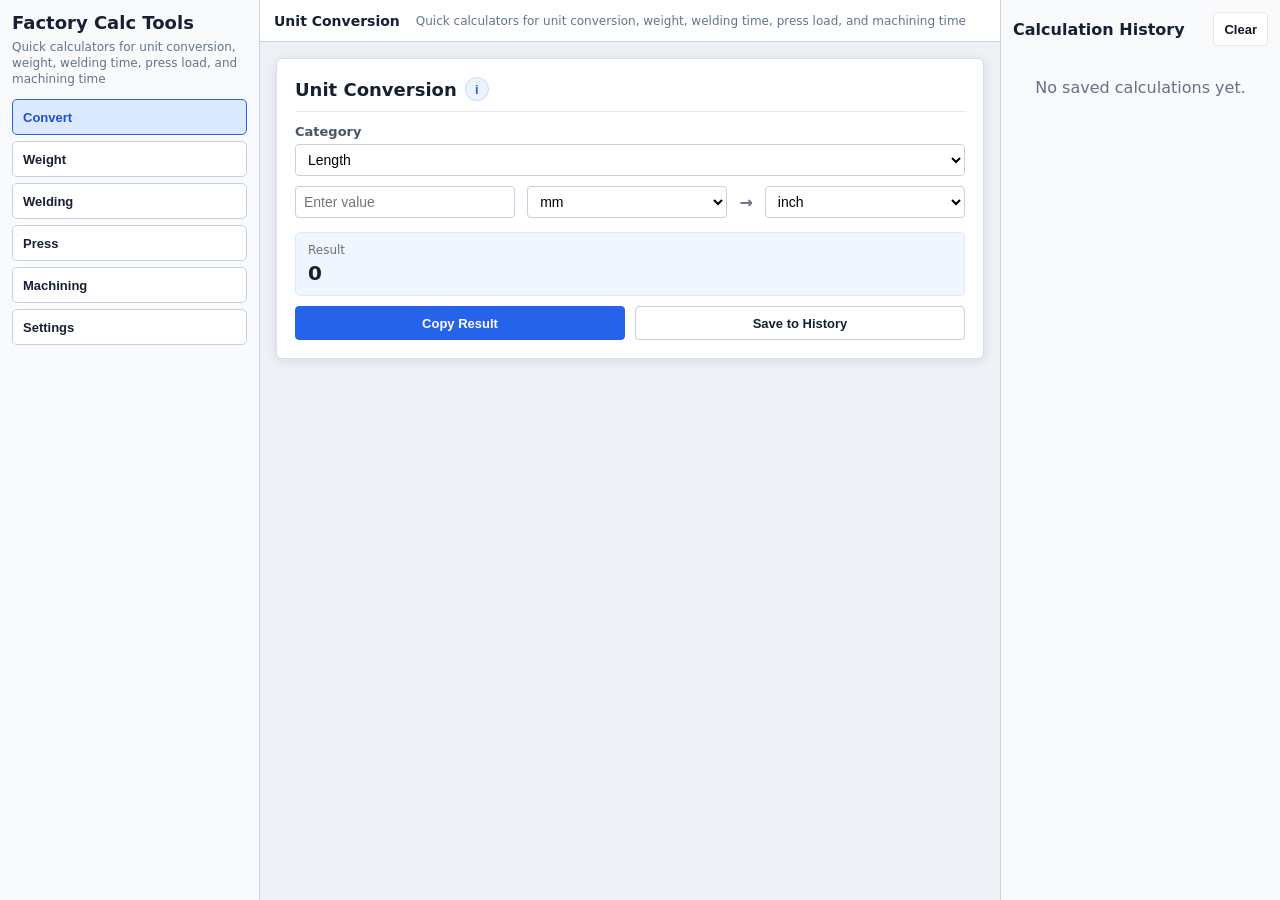
<file: index.html>
<!doctype html>
<html lang="en">
<head>
  <meta charset="utf-8">
  <meta name="viewport" content="width=device-width, initial-scale=1">
  <title>現場計算ツール｜重量・溶接時間・プレス荷重を計算【完全無料】</title>
  <meta name="description" content="板・丸棒などの重量、溶接時間、プレス抜き荷重、加工時間、単位変換をブラウザで計算。インストール不要・登録不要ですぐ使えます。完全無料。">
  <meta property="og:title" content="現場計算ツール｜重量・溶接時間・プレス荷重を計算【完全無料】">
  <meta property="og:description" content="板・丸棒などの重量、溶接時間、プレス抜き荷重、加工時間、単位変換をブラウザで計算。インストール不要・登録不要ですぐ使えます。完全無料。">
  <meta property="og:type" content="website">
  <meta property="og:url" content="https://forgekit.plugbits.app/">
  <link rel="canonical" href="https://forgekit.plugbits.app/">
  <meta name="theme-color" content="#1f2937">
  <link rel="icon" href="./icon.svg" type="image/svg+xml">
  <link rel="manifest" href="./manifest.json">
  <link rel="stylesheet" href="./style.css?v=factory-suite1">
</head>
<body>
  <header class="app-header">
    <div>
      <h1 data-i18n="appTitle">Factory Calc Tools</h1>
      <p data-i18n="appSubtitle">Quick calculators for unit conversion, weight, welding time, press load, and machining time</p>
    </div>
    <div class="header-actions">
      <button id="installBtn" class="ghost hidden" data-i18n="install">Install</button>
    </div>
  </header>

  <div class="app-shell">
    <aside class="sidebar">
      <div class="sidebar-brand">
        <strong data-i18n="appTitle">Factory Calc Tools</strong>
        <span data-i18n="appSubtitle">Quick calculators for unit conversion, weight, welding time, press load, and machining time</span>
      </div>
  <nav class="top-nav">
    <button id="menuToggle" class="nav-button menu-button" type="button" aria-expanded="false" aria-controls="navMenu">
      <span class="hamburger-icon">☰</span>
      <span id="currentTabLabel" data-i18n="tabConvert">Convert</span>
    </button>
  </nav>

  <div id="navMenu" class="nav-menu hidden">
    <button class="menu-item active" data-tab="convert" data-i18n="tabConvert">Convert</button>
    <button class="menu-item" data-tab="weight" data-i18n="tabWeight">Weight</button>
    <button class="menu-item" data-tab="welding" data-i18n="tabWelding">Welding</button>
    <button class="menu-item" data-tab="press" data-i18n="tabPress">Press</button>
    <button class="menu-item" data-tab="machining" data-i18n="tabMachining">Machining</button>
    <button class="menu-item sidebar-settings" data-tab="settings" data-i18n="tabSettings">Settings</button>
  </div>
    </aside>

  <main class="workspace-main">
    <div class="workspace-topbar">
      <strong id="workspaceTitle" data-i18n="unitConversion">Unit Conversion</strong>
      <span data-i18n="appSubtitle">Quick calculators for unit conversion, weight, welding time, press load, and machining time</span>
    </div>
    <div class="calculator-stage">
    <section id="convert" class="panel active">
      <div class="card">
        <div class="section-title"><h2 data-i18n="unitConversion">Unit Conversion</h2><button class="info-btn" type="button" data-i18n-tooltip="unitConversionInfo" aria-label="Info">i</button></div>
        <label data-i18n="category">Category</label>
        <select id="convertType">
          <option value="length" data-i18n="length">Length</option>
          <option value="weight" data-i18n="weightUnit">Weight</option>
          <option value="pressure" data-i18n="pressure">Pressure</option>
          <option value="temperature" data-i18n="temperature">Temperature</option>
          <option value="area" data-i18n="area">Area</option>
          <option value="volume" data-i18n="volume">Volume</option>
        </select>

        <div class="converter">
          <input id="convertValue" type="number" step="any" data-i18n-placeholder="enterValue" placeholder="Enter value">
          <select id="convertFrom"></select>
          <span>→</span>
          <select id="convertTo"></select>
        </div>

        <div class="single-result">
          <span data-i18n="result">Result</span>
          <strong id="convertResult">0</strong>
        </div>
        <div class="action-row">
          <button id="copyConvert" class="primary" data-i18n="copyResult">Copy Result</button>
          <button class="secondary" type="button" data-save-history="convert" data-i18n="saveHistory">Save to History</button>
        </div>
      </div>
    </section>

    <section id="weight" class="panel">
      <div class="card">
        <div class="section-title"><h2 data-i18n="weightCalculator">Weight Calculator</h2><button id="weightInfoBtn" class="info-btn" type="button" aria-label="Info">i</button></div>
        <label data-i18n="shape">Shape</label>
        <select id="shape">
          <option value="plate" data-i18n="plate">Plate / Flat Bar</option>
          <option value="round" data-i18n="roundBar">Round Bar</option>
          <option value="square" data-i18n="squareBar">Square / Rectangular Bar</option>
          <option value="hex" data-i18n="hexBar">Hex Bar</option>
          <option value="roundPipe" data-i18n="roundPipe">Round Pipe</option>
          <option value="squarePipe" data-i18n="squarePipe">Square / Rectangular Pipe</option>
        </select>

        <label data-i18n="material">Material</label>
        <select id="material"></select>

        <div id="shapeInputs" class="grid"></div>

        <label data-i18n="quantity">Quantity</label>
        <input id="qty" type="number" min="1" step="1" value="1">

        <div class="result">
          <div><span data-i18n="weightPerPiece">Weight per piece</span><strong id="weightEach">0 kg</strong></div>
          <div><span data-i18n="totalWeight">Total weight</span><strong id="weightTotal">0 kg</strong></div>
        </div>
        <div class="action-row">
          <button id="copyWeight" class="primary" data-i18n="copyResult">Copy Result</button>
          <button class="secondary" type="button" data-save-history="weight" data-i18n="saveHistory">Save to History</button>
        </div>
      </div>
    </section>

    <section id="welding" class="panel">
      <div class="card">
        <div class="section-title"><h2 data-i18n="weldingTimeCalculator">Welding Time Calculator</h2><button class="info-btn" type="button" data-i18n-tooltip="weldingNote" aria-label="Info">i</button></div>
        <div class="grid">
          <div><label data-i18n="totalWeldLength">Total weld length mm / pc</label><input id="weldLength" type="number" step="any" value="1000"></div>
          <div><label data-i18n="legLength">Leg length mm</label><input id="weldLegLength" type="number" step="any" value="6"></div>
          <div><label data-i18n="weldingSpeed">Welding speed mm/min</label><input id="weldSpeed" type="number" step="any" value="300"></div>
          <div><label data-i18n="assistMoveTime">Assist / move time sec / pc</label><input id="weldAssistSec" type="number" step="any" value="30"></div>
          <div><label data-i18n="quantityPcs">Quantity pcs</label><input id="weldQty" type="number" step="1" value="1"></div>
          <div><label data-i18n="gasFlow">Gas flow L/min</label><input id="gasFlow" type="number" step="any" value="15"></div>
        </div>

        <details class="advanced">
          <summary data-i18n="advancedSettings">Advanced settings</summary>
          <div class="grid">
            <div><label data-i18n="depositionEfficiency">Deposition efficiency %</label><input id="depositionEfficiency" type="number" step="any" value="92"></div>
            <div><label data-i18n="reinforcementFactor">Reinforcement factor</label><input id="reinforcementFactor" type="number" step="any" value="1.15"></div>
            <div><label data-i18n="weldMetalDensity">Weld metal density g/cm³</label><input id="weldMetalDensity" type="number" step="any" value="7.85"></div>
          </div>
        </details>

        <div class="result vertical">
          <div><span data-i18n="arcTimePc">Arc time / pc</span><strong id="arcTimeEach">0 min</strong></div>
          <div><span data-i18n="workTimePc">Work time / pc</span><strong id="workTimeEach">0 min</strong></div>
          <div><span data-i18n="totalWorkTime">Total work time</span><strong id="workTimeTotal">0 min</strong></div>
          <div><span data-i18n="gasUsage">Gas usage</span><strong id="gasUsage">0 L</strong></div>
          <div><span data-i18n="weldMetalWeight">Weld metal weight</span><strong id="weldMetalWeight">0 kg</strong></div>
          <div><span data-i18n="wireUsage">Wire usage</span><strong id="wireUsage">0 kg</strong></div>
        </div>
        <div class="action-row">
          <button id="copyWelding" class="primary" data-i18n="copyResult">Copy Result</button>
          <button class="secondary" type="button" data-save-history="welding" data-i18n="saveHistory">Save to History</button>
        </div>
      </div>
    </section>

    <section id="press" class="panel">
      <div class="card">
        <div class="section-title"><h2 data-i18n="pressLoadCalculator">Press Blanking Load Calculator</h2><button class="info-btn" type="button" data-i18n-tooltip="pressLoadInfo" aria-label="Info">i</button></div>
        <div class="grid">
          <div>
            <label data-i18n="pressMaterial">Material</label>
            <select id="pressMaterial">
              <option value="SPCC">SPCC</option>
              <option value="SS400">SS400</option>
              <option value="A36">A36</option>
              <option value="SUS304">SUS304</option>
              <option value="SUS316">SUS316</option>
              <option value="AL5052">AL5052</option>
              <option value="custom">Custom</option>
            </select>
          </div>
          <div>
            <label data-i18n="plateThicknessMm">Plate thickness mm</label>
            <input id="pressThickness" type="number" step="any" min="0" placeholder="3.2">
          </div>
          <div>
            <label data-i18n="shearLengthMm">Blank perimeter / shear length</label>
            <input id="pressShearLength" type="number" step="any" min="0" placeholder="500">
            <p class="field-help" data-i18n="shearLengthHelp">Total length of the cut line. This is not surface area.</p>
          </div>
          <div>
            <label data-i18n="pressSafetyFactor">Safety factor</label>
            <select id="pressSafetyFactor">
              <option value="1.0">1.0</option>
              <option value="1.1">1.1</option>
              <option value="1.2" selected>1.2</option>
              <option value="1.3">1.3</option>
              <option value="1.5">1.5</option>
            </select>
          </div>
          <div id="pressShearStrengthGroup">
            <label data-i18n="shearStrength">Shear strength N/mm²</label>
            <input id="pressShearStrength" type="number" step="any" min="0" value="300">
          </div>
        </div>

        <div class="result vertical">
          <div><span data-i18n="requiredLoadN">Required load</span><strong id="pressLoadN">- N</strong></div>
          <div><span data-i18n="requiredLoadKn">Required load</span><strong id="pressLoadKn">- kN</strong></div>
          <div><span data-i18n="requiredTonnage">Required tonnage</span><strong id="pressTonf">- tonf</strong></div>
          <div><span data-i18n="recommendedPressCapacity">Recommended press capacity</span><strong id="pressRecommendedTonf">- tonf</strong></div>
        </div>

        <div class="note-block">
          <p data-i18n="pressWarningBlanking">This calculation is a rough estimate for piercing, punching, and blanking. Do not use it for bending, drawing, or forming load calculations.</p>
          <p data-i18n="pressWarningSelection">For actual press selection, consider die structure, cutting edge condition, clearance, material lot, and safety standards.</p>
        </div>
        <div class="action-row">
          <button id="copyPress" class="primary" data-i18n="copyResult">Copy Result</button>
          <button class="secondary" type="button" data-save-history="press" data-i18n="saveHistory">Save to History</button>
        </div>
      </div>
    </section>

    <section id="machining" class="panel">
      <div class="card">
        <div class="section-title"><h2 data-i18n="machiningTimeCalculator">Machining Time Calculator</h2><button id="machiningInfoBtn" class="info-btn" type="button" aria-label="Info">i</button></div>
        <label data-i18n="calculationType">Calculation type</label>
        <select id="machiningType">
          <option value="milling" data-i18n="milling">Machining / Milling</option>
          <option value="turning" data-i18n="turning">Turning</option>
          <option value="drilling" data-i18n="drilling">Drilling</option>
        </select>

        <div id="machiningInputs" class="grid"></div>
        <div class="result vertical">
          <div><span data-i18n="spindleSpeed">Spindle speed</span><strong id="rpmResult">0 rpm</strong></div>
          <div><span data-i18n="feedRate">Feed rate</span><strong id="feedResult">0 mm/min</strong></div>
          <div><span data-i18n="machiningTimePc">Machining time / pc</span><strong id="machiningTimeEach">0 min</strong></div>
          <div><span data-i18n="totalMachiningTime">Total machining time</span><strong id="machiningTimeTotal">0 min</strong></div>
        </div>
        <div class="action-row">
          <button id="copyMachining" class="primary" data-i18n="copyResult">Copy Result</button>
          <button class="secondary" type="button" data-save-history="machining" data-i18n="saveHistory">Save to History</button>
        </div>
      </div>
    </section>

    <section id="settings" class="panel">
      <div class="card">
        <div class="section-title"><h2 data-i18n="settings">Settings</h2><button class="info-btn" type="button" data-i18n-tooltip="densityNote" aria-label="Info">i</button></div>

        <label>Language</label>
        <select id="langSelect" class="lang-select" aria-label="Language">
          <option value="en">English</option>
          <option value="ja">日本語</option>
          <option value="th">ไทย</option>
          <option value="id">Indonesia</option>
          <option value="zh">中文</option>
        </select>

        <div id="materialSettings"></div>
        <button id="saveSettings" class="primary" data-i18n="saveSettings">Save Settings</button>
        <button id="resetSettings" class="ghost" data-i18n="resetDefaults">Reset to Defaults</button>
      </div>
    </section>
    </div>
  </main>

    <aside class="history-panel" aria-labelledby="historyTitle">
      <div class="history-header">
        <h2 id="historyTitle" data-i18n="calculationHistory">Calculation History</h2>
        <button id="clearHistory" class="ghost compact" type="button" data-i18n="clearHistory">Clear</button>
      </div>
      <div id="historyList" class="history-list"></div>
    </aside>
  </div>

  <footer>GitHub Pages / PWA Ready</footer>
  <footer style="text-align:center;padding:12px;font-size:12px;opacity:.7">
    このツールは <strong>PlugBits</strong> が作っています。<br>
    他の無料ツールを見る →
    <a href="https://plugbits.app/factory-tools/">plugbits.app/factory-tools</a>
  </footer>
  <script src="./app.js?v=factory-suite1"></script>
</body>
</html>
</file>
<file: style.css>
:root {
  --bg: #f3f6fb;
  --card: #ffffff;
  --text: #111827;
  --muted: #667085;
  --line: #e5e7eb;
  --primary: #2563eb;
  --primary-dark: #1e40af;
  --soft: #eef4ff;
  --warn: #fffbeb;
}
* { box-sizing: border-box; }
body {
  margin: 0;
  font-family: system-ui, -apple-system, BlinkMacSystemFont, "Segoe UI", "Noto Sans Thai", "Noto Sans SC", sans-serif;
  background: var(--bg);
  color: var(--text);
}
.app-header {
  display: flex;
  justify-content: space-between;
  gap: 12px;
  align-items: center;
  padding: 18px 18px 12px;
  background: var(--card);
  border-bottom: 1px solid var(--line);
  position: sticky;
  top: 0;
  z-index: 5;
}
.header-actions {
  display: flex;
  gap: 8px;
  align-items: center;
}
.lang-select {
  width: auto;
  min-width: 120px;
}
h1 { font-size: 22px; margin: 0; }
h2 { font-size: 20px; margin: 0 0 16px; }
p { margin: 4px 0 0; color: var(--muted); }
.tabs {
  display: grid;
  grid-template-columns: repeat(5, 1fr);
  gap: 6px;
  padding: 10px;
  background: var(--card);
  border-bottom: 1px solid var(--line);
  position: sticky;
  top: 73px;
  z-index: 4;
}
.tab {
  border: 1px solid var(--line);
  background: #fff;
  border-radius: 12px;
  padding: 10px 6px;
  font-weight: 700;
  cursor: pointer;
}
.tab.active {
  background: var(--soft);
  color: var(--primary);
  border-color: #bfdbfe;
}
main {
  max-width: 820px;
  margin: 0 auto;
  padding: 14px;
}
.panel { display: none; }
.panel.active { display: block; }
.card {
  background: var(--card);
  border: 1px solid var(--line);
  border-radius: 18px;
  padding: 18px;
  box-shadow: 0 8px 20px rgba(15, 23, 42, 0.04);
}
label {
  display: block;
  font-weight: 700;
  margin: 14px 0 6px;
}
input, select {
  width: 100%;
  min-height: 44px;
  border: 1px solid #d0d5dd;
  border-radius: 12px;
  padding: 10px 12px;
  font-size: 16px;
  background: #fff;
}
input[readonly] {
  background: #f8fafc;
  color: #475467;
}
.grid {
  display: grid;
  grid-template-columns: 1fr 1fr;
  gap: 0 12px;
}
.result {
  display: grid;
  grid-template-columns: 1fr 1fr;
  gap: 12px;
  margin: 18px 0;
}
.result > div, .single-result {
  background: var(--soft);
  border-radius: 16px;
  padding: 14px;
}
.result span, .single-result span {
  display: block;
  color: var(--muted);
  font-size: 13px;
  margin-bottom: 4px;
}
.result strong, .single-result strong { font-size: 22px; }
.vertical { grid-template-columns: 1fr; }
.primary, .ghost {
  width: 100%;
  min-height: 44px;
  border-radius: 12px;
  border: 0;
  font-weight: 800;
  cursor: pointer;
  margin-top: 10px;
}
.primary { background: var(--primary); color: white; }
.primary:hover { background: var(--primary-dark); }
.ghost { background: white; border: 1px solid var(--line); color: var(--text); }
.converter {
  display: grid;
  grid-template-columns: 1.1fr 1fr auto 1fr;
  gap: 8px;
  align-items: center;
}
.note, .formula {
  background: var(--warn);
  border: 1px solid #fde68a;
  border-radius: 12px;
  padding: 10px;
  font-size: 14px;
  margin-top: 12px;
}
.field-help {
  font-size: 12.5px;
  line-height: 1.4;
  margin-top: 6px;
}
.note-block {
  background: var(--warn);
  border: 1px solid #fde68a;
  border-radius: 12px;
  color: #334155;
  font-size: 13px;
  line-height: 1.5;
  margin: 18px 0 8px;
  padding: 12px;
}
.note-block p {
  color: inherit;
  margin: 0;
}
.note-block p + p {
  margin-top: 8px;
}
.formula {
  background: #f8fafc;
  border-color: var(--line);
  color: #334155;
}
.material-row {
  display: grid;
  grid-template-columns: 1fr 110px;
  gap: 10px;
  align-items: center;
}

.advanced {
  margin-top: 14px;
  border: 1px solid var(--line);
  border-radius: 14px;
  padding: 10px 12px 12px;
  background: #fcfcfd;
}
.advanced summary {
  cursor: pointer;
  font-weight: 800;
  color: #334155;
}

footer {
  text-align: center;
  color: var(--muted);
  font-size: 12px;
  padding: 24px;
}
.hidden { display: none; }

@media (max-width: 760px) {
  .app-header {
    align-items: flex-start;
    flex-direction: column;
  }
  .tabs {
    top: 124px;
  }
}
@media (max-width: 680px) {
  .grid, .result, .converter { grid-template-columns: 1fr; }
  .converter span { text-align: center; }
  .tabs { grid-template-columns: repeat(2, 1fr); }
}


/* UI refinement: compact horizontal nav and cleaner side-panel layout */
.app-header {
  align-items: flex-start;
}

.header-actions {
  flex-shrink: 0;
}

.tabs {
  display: flex;
  gap: 8px;
  overflow-x: auto;
  padding: 10px 14px;
  top: 91px;
  scrollbar-width: none;
}

.tabs::-webkit-scrollbar {
  display: none;
}

.tab {
  flex: 0 0 auto;
  min-width: 92px;
  border-radius: 999px;
  padding: 9px 14px;
  white-space: nowrap;
}

.settings-tab {
  min-width: 78px;
}

.tab-icon {
  display: inline-block;
  margin-right: 5px;
}

.lang-select {
  width: 100%;
  max-width: 240px;
}

.converter {
  margin-top: 10px;
  gap: 12px;
}

.converter input,
.converter select {
  margin-bottom: 0;
}

.converter span {
  display: flex;
  justify-content: center;
  align-items: center;
  color: var(--muted);
  font-weight: 800;
}

.single-result {
  margin-top: 14px;
}

@media (max-width: 760px) {
  .app-header {
    flex-direction: column;
  }

  .tabs {
    top: 119px;
  }
}

@media (max-width: 680px) {
  .tabs {
    display: flex;
    grid-template-columns: none;
  }

  .tab {
    min-width: 104px;
  }
}


/* Hamburger navigation for narrow side panels */
.top-nav {
  display: flex;
  gap: 8px;
  padding: 10px 14px;
  background: var(--card);
  border-bottom: 1px solid var(--line);
  position: sticky;
  top: 91px;
  z-index: 4;
}

.nav-button {
  min-height: 42px;
  border: 1px solid var(--line);
  background: #fff;
  border-radius: 12px;
  font-weight: 800;
  cursor: pointer;
}

.menu-button {
  flex: 1;
  display: flex;
  justify-content: flex-start;
  align-items: center;
  gap: 10px;
  padding: 0 14px;
}

.hamburger-icon {
  font-size: 18px;
  line-height: 1;
}

.icon-button {
  width: 46px;
  flex: 0 0 46px;
  font-size: 18px;
}

.icon-button.active,
.menu-button[aria-expanded="true"] {
  background: var(--soft);
  color: var(--primary);
  border-color: #bfdbfe;
}

.nav-menu {
  position: sticky;
  top: 144px;
  z-index: 6;
  margin: 0 14px;
  padding: 8px;
  background: var(--card);
  border: 1px solid var(--line);
  border-radius: 14px;
  box-shadow: 0 10px 24px rgba(15, 23, 42, 0.12);
  display: grid;
  gap: 6px;
}

.nav-menu.hidden {
  display: none;
}

.menu-item {
  min-height: 40px;
  border: 1px solid var(--line);
  background: #fff;
  border-radius: 10px;
  font-weight: 800;
  text-align: left;
  padding: 0 12px;
  cursor: pointer;
}

.menu-item.active {
  background: var(--soft);
  color: var(--primary);
  border-color: #bfdbfe;
}

@media (max-width: 760px) {
  .top-nav {
    top: 119px;
  }

  .nav-menu {
    top: 172px;
  }
}


/* UI fix 2: force hamburger/settings button styling and reduce subtitle weight */
.app-header p {
  font-size: 13px;
  line-height: 1.35;
  max-width: 560px;
}

.top-nav {
  display: flex !important;
  gap: 8px;
  padding: 10px 14px;
  background: var(--card);
  border-bottom: 1px solid var(--line);
  position: sticky;
  top: 91px;
  z-index: 4;
}

.top-nav .nav-button {
  appearance: none;
  -webkit-appearance: none;
  min-height: 42px;
  border: 1px solid var(--line);
  background: #fff;
  border-radius: 12px;
  font: inherit;
  font-size: 14px;
  font-weight: 800;
  color: var(--text);
  cursor: pointer;
  margin: 0;
}

.top-nav .menu-button {
  flex: 1 1 auto;
  min-width: 0;
  display: flex;
  justify-content: flex-start;
  align-items: center;
  gap: 10px;
  padding: 0 14px;
}

.top-nav .icon-button {
  width: 46px;
  flex: 0 0 46px;
  display: inline-flex;
  align-items: center;
  justify-content: center;
  padding: 0;
  font-size: 18px;
}

.hamburger-icon {
  font-size: 18px;
  line-height: 1;
}

#currentTabLabel {
  overflow: hidden;
  text-overflow: ellipsis;
  white-space: nowrap;
}

@media (max-width: 430px) {
  .app-header p {
    display: none;
  }

  .top-nav {
    top: 72px;
  }

  .nav-menu {
    top: 124px;
  }
}


/* Info tooltip pattern */
.section-title {
  display: flex;
  align-items: center;
  gap: 8px;
  margin: 0 0 16px;
}

.section-title h2 {
  margin: 0;
}

.info-btn {
  position: relative;
  width: 24px;
  height: 24px;
  flex: 0 0 24px;
  border-radius: 50%;
  border: 1px solid #bfdbfe;
  background: var(--soft);
  color: var(--primary);
  font-weight: 900;
  font-size: 13px;
  line-height: 1;
  cursor: help;
  padding: 0;
}

.info-btn::after {
  content: attr(data-tooltip);
  position: absolute;
  left: 50%;
  top: calc(100% + 8px);
  transform: translateX(-50%);
  width: min(280px, calc(100vw - 48px));
  white-space: normal;
  background: #111827;
  color: #fff;
  border-radius: 12px;
  padding: 10px 12px;
  font-size: 12px;
  line-height: 1.45;
  font-weight: 600;
  text-align: left;
  opacity: 0;
  pointer-events: none;
  z-index: 30;
  box-shadow: 0 10px 24px rgba(15, 23, 42, 0.22);
}

.info-btn:hover::after,
.info-btn:focus::after,
.info-btn:active::after {
  opacity: 1;
}

.formula,
.note {
  display: none;
}


/* Tooltip position fix: keep info text inside narrow side panels */
.section-title {
  position: relative;
}

.info-btn::after {
  left: auto;
  right: auto;
  top: calc(100% + 8px);
  transform: none;
  width: clamp(220px, 72vw, 300px);
  max-width: calc(100vw - 48px);
  white-space: normal;
}

.section-title .info-btn::after {
  left: 50%;
  transform: translateX(-50%);
}

/* In narrow side panels, anchor tooltip to the card/title area instead of the button */
@media (max-width: 480px) {
  .section-title .info-btn::after {
    left: auto;
    right: -16px;
    transform: none;
    width: min(300px, calc(100vw - 44px));
    max-width: calc(100vw - 44px);
  }
}

/* Extremely narrow side-panel fallback */
@media (max-width: 380px) {
  .section-title .info-btn::after {
    right: -8px;
    width: min(280px, calc(100vw - 32px));
    max-width: calc(100vw - 32px);
    font-size: 11.5px;
  }
}


/* Inline info replaces tooltip popovers to prevent clipping in side panels */
.info-btn::after {
  display: none !important;
  content: none !important;
}

.info-btn {
  cursor: pointer;
}

.info-btn.active {
  background: var(--primary);
  color: #fff;
  border-color: var(--primary);
}

.inline-info {
  margin: -6px 0 14px;
  padding: 10px 12px;
  border: 1px solid #bfdbfe;
  border-radius: 12px;
  background: var(--soft);
  color: #334155;
  font-size: 12.5px;
  line-height: 1.5;
  font-weight: 600;
}

.inline-info.hidden {
  display: none;
}


/* Desktop workbench layout */
body {
  min-height: 100vh;
}

.app-header {
  padding: 18px 28px;
  position: sticky;
  top: 0;
}

.app-shell {
  display: grid;
  grid-template-columns: 220px minmax(520px, 1fr) 360px;
  gap: 18px;
  max-width: 1560px;
  margin: 0 auto;
  padding: 18px 24px 10px;
  align-items: start;
}

.sidebar,
.history-panel {
  position: sticky;
  top: 96px;
}

.sidebar {
  background: var(--card);
  border: 1px solid var(--line);
  border-radius: 8px;
  padding: 10px;
  box-shadow: 0 8px 20px rgba(15, 23, 42, 0.04);
}

.workspace-main {
  max-width: none;
  width: 100%;
  margin: 0;
  padding: 0;
}

.top-nav {
  position: static !important;
  border-bottom: 0;
  padding: 0;
  background: transparent;
}

.top-nav .menu-button {
  display: none;
}

.top-nav .icon-button {
  width: 100%;
  flex-basis: auto;
  min-height: 40px;
  margin-bottom: 8px;
}

.nav-menu,
.nav-menu.hidden {
  display: grid;
  position: static;
  margin: 0;
  padding: 0;
  border: 0;
  box-shadow: none;
  background: transparent;
  gap: 6px;
}

.menu-item {
  border-radius: 8px;
  min-height: 42px;
}

.card {
  border-radius: 8px;
  padding: 22px;
}

.result {
  grid-template-columns: repeat(2, minmax(0, 1fr));
}

.result.vertical {
  grid-template-columns: repeat(2, minmax(0, 1fr));
}

.result > div,
.single-result {
  border-radius: 8px;
}

.action-row {
  display: grid;
  grid-template-columns: repeat(2, minmax(0, 1fr));
  gap: 10px;
  margin-top: 10px;
}

.primary,
.ghost,
.secondary {
  border-radius: 8px;
  margin-top: 0;
}

.secondary {
  width: 100%;
  min-height: 44px;
  border: 1px solid #bfdbfe;
  background: var(--soft);
  color: var(--primary);
  font-weight: 800;
  cursor: pointer;
}

.secondary:hover {
  border-color: var(--primary);
}

.compact {
  width: auto;
  min-height: 34px;
  padding: 6px 10px;
  font-size: 12px;
}

.history-panel {
  max-height: calc(100vh - 116px);
  overflow: auto;
  background: var(--card);
  border: 1px solid var(--line);
  border-radius: 8px;
  padding: 14px;
  box-shadow: 0 8px 20px rgba(15, 23, 42, 0.04);
}

.history-header {
  display: flex;
  align-items: center;
  justify-content: space-between;
  gap: 10px;
  margin-bottom: 12px;
}

.history-header h2 {
  margin: 0;
  font-size: 18px;
}

.history-list {
  display: grid;
  gap: 10px;
}

.history-empty {
  padding: 18px 10px;
  text-align: center;
}

.history-item {
  border: 1px solid var(--line);
  border-radius: 8px;
  padding: 12px;
  background: #fff;
}

.history-item-header {
  display: grid;
  gap: 6px;
}

.history-item h3 {
  margin: 0;
  font-size: 14px;
}

.history-item time {
  display: block;
  color: var(--muted);
  font-size: 11px;
  margin-top: 2px;
}

.history-item strong {
  color: var(--primary-dark);
  font-size: 16px;
  line-height: 1.35;
}

.history-lines {
  margin: 10px 0 0;
  padding: 0;
  list-style: none;
  color: #475467;
  font-size: 12px;
  line-height: 1.45;
}

.history-lines li + li {
  margin-top: 4px;
}

.history-actions {
  display: flex;
  gap: 8px;
  margin-top: 12px;
}

.danger-lite {
  color: #b42318;
  border-color: #fecdca;
}

@media (max-width: 1180px) {
  .app-shell {
    grid-template-columns: 190px minmax(0, 1fr);
  }

  .history-panel {
    grid-column: 1 / -1;
    position: static;
    max-height: none;
  }

  .history-list {
    grid-template-columns: repeat(2, minmax(0, 1fr));
  }
}

@media (max-width: 760px) {
  .app-header {
    position: static;
    padding: 16px;
  }

  .app-shell {
    grid-template-columns: 1fr;
    padding: 12px;
  }

  .sidebar {
    position: static;
  }

  .top-nav .menu-button {
    display: flex;
  }

  .top-nav .icon-button {
    width: 46px;
    flex: 0 0 46px;
    margin-bottom: 0;
  }

  .top-nav {
    display: flex !important;
  }

  .nav-menu.hidden {
    display: none;
  }

  .nav-menu {
    margin-top: 8px;
  }

  .grid,
  .result,
  .result.vertical,
  .converter,
  .action-row,
  .history-list {
    grid-template-columns: 1fr;
  }
}


/* Factory suite visual alignment */
html,
body {
  width: 100%;
  height: 100%;
}

body {
  overflow: hidden;
  background: #eef2f6;
  color: #172033;
}

.app-header {
  display: none;
}

.app-shell {
  display: grid;
  grid-template-columns: 260px minmax(0, 1fr) 280px;
  gap: 0;
  width: 100%;
  max-width: none;
  height: 100vh;
  margin: 0;
  padding: 0;
  background: #eef2f6;
}

.sidebar,
.history-panel {
  position: static;
  top: auto;
  height: 100vh;
  max-height: none;
  overflow: auto;
  border-radius: 0;
  box-shadow: none;
}

.sidebar {
  display: flex;
  flex-direction: column;
  min-height: 0;
  padding: 12px;
  background: #f8fafc;
  border: 0;
  border-right: 1px solid #cad3df;
}

.sidebar-brand {
  display: grid;
  gap: 5px;
  margin-bottom: 12px;
}

.sidebar-brand strong {
  font-size: 18px;
  font-weight: 800;
  line-height: 1.2;
}

.sidebar-brand span {
  color: #64748b;
  font-size: 12px;
  line-height: 1.35;
}

.top-nav {
  display: none !important;
  margin: 0;
  padding: 0;
}

.nav-menu,
.nav-menu.hidden {
  display: grid;
  gap: 6px;
}

.menu-item {
  min-height: 36px;
  border: 1px solid #c7d0df;
  border-radius: 5px;
  background: #fff;
  color: #172033;
  font-size: 13px;
  font-weight: 800;
  padding: 0 10px;
}

.menu-item.active {
  border-color: #2563eb;
  background: #dbeafe;
  color: #1d4ed8;
}

.workspace-main {
  display: grid;
  grid-template-rows: 42px minmax(0, 1fr);
  min-width: 0;
  min-height: 0;
  width: 100%;
  padding: 0;
}

.workspace-topbar {
  display: flex;
  align-items: center;
  gap: 16px;
  min-width: 0;
  border-bottom: 1px solid #cad3df;
  background: #fff;
  padding: 0 14px;
}

.workspace-topbar strong {
  flex: 0 0 auto;
  font-size: 14px;
  font-weight: 900;
}

.workspace-topbar span {
  min-width: 0;
  overflow: hidden;
  color: #64748b;
  font-size: 12px;
  text-overflow: ellipsis;
  white-space: nowrap;
}

.calculator-stage {
  min-width: 0;
  min-height: 0;
  overflow: auto;
  padding: 16px;
}

.panel.active {
  display: block;
}

.card {
  max-width: 880px;
  min-height: auto;
  margin: 0 auto;
  border: 1px solid #d7dee9;
  border-radius: 6px;
  background: #fff;
  box-shadow: 0 2px 12px rgba(15, 23, 42, 0.1);
  padding: 18px;
}

.section-title {
  border-bottom: 1px solid #e2e8f0;
  margin-bottom: 12px;
  padding-bottom: 10px;
}

.section-title h2 {
  font-size: 18px;
}

label {
  color: #475569;
  font-size: 13px;
  font-weight: 800;
  margin: 10px 0 5px;
}

input,
select {
  min-height: 32px;
  border: 1px solid #c7d0df;
  border-radius: 4px;
  padding: 5px 8px;
  font-size: 14px;
}

.grid {
  gap: 0 12px;
}

.result,
.result.vertical {
  grid-template-columns: repeat(2, minmax(0, 1fr));
  gap: 10px;
  margin: 14px 0;
}

.result > div,
.single-result {
  border: 1px solid #dbeafe;
  border-radius: 5px;
  background: #eff6ff;
  padding: 10px 12px;
}

.result span,
.single-result span {
  font-size: 12px;
}

.result strong,
.single-result strong {
  font-size: 20px;
}

.primary,
.secondary,
.ghost {
  min-height: 34px;
  border-radius: 4px;
  font-size: 13px;
}

.primary {
  border: 1px solid #2563eb;
  background: #2563eb;
}

.secondary {
  border: 1px solid #c7d0df;
  background: #fff;
  color: #172033;
}

.secondary:hover,
.ghost:hover {
  background: #f4f7fb;
}

.advanced,
.note-block,
.inline-info {
  border-radius: 5px;
}

.history-panel {
  border: 0;
  border-left: 1px solid #cad3df;
  background: #f8fafc;
  padding: 12px;
}

.history-header {
  margin-bottom: 10px;
}

.history-header h2 {
  font-size: 16px;
}

.history-list {
  grid-template-columns: 1fr;
}

.history-item {
  border: 1px solid #d7dee9;
  border-radius: 5px;
  box-shadow: none;
}

.history-item strong {
  color: #1d4ed8;
  font-size: 14px;
}

.history-actions {
  display: grid;
  grid-template-columns: 1fr 1fr;
}

footer {
  display: none;
}

@media (max-width: 1100px) {
  .app-shell {
    grid-template-columns: 220px minmax(0, 1fr);
  }

  .history-panel {
    display: none;
  }
}

@media (max-width: 760px) {
  body {
    overflow: auto;
  }

  .app-shell {
    grid-template-columns: 1fr;
    height: auto;
    min-height: 100vh;
  }

  .sidebar,
  .history-panel {
    height: auto;
  }

  .history-panel {
    display: block;
    border-left: 0;
    border-top: 1px solid #cad3df;
  }

  .workspace-main {
    grid-template-rows: auto minmax(0, 1fr);
  }

  .workspace-topbar {
    min-height: 42px;
  }

  .result,
  .result.vertical {
    grid-template-columns: 1fr;
  }
}
</file>
